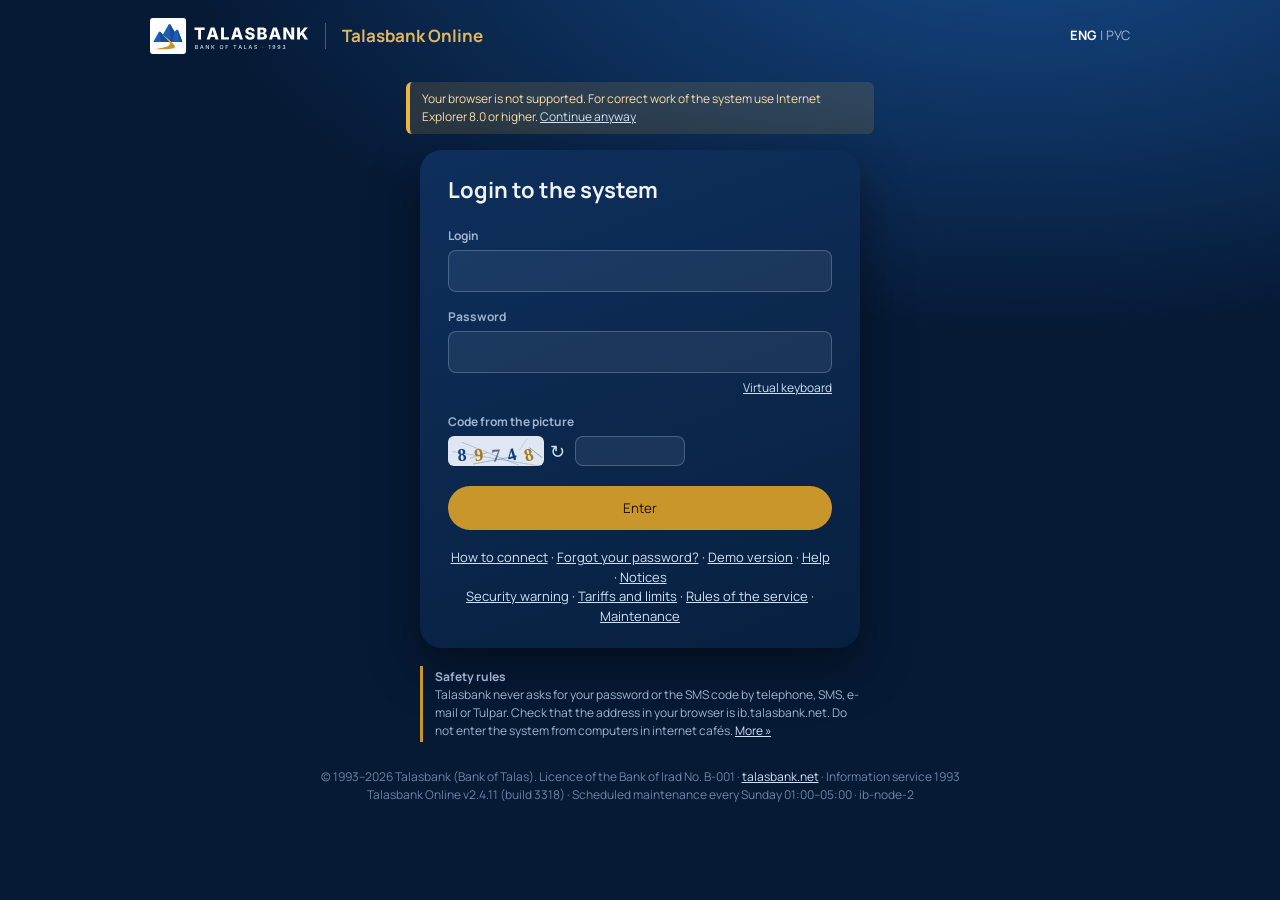
<file: index.html>
<!DOCTYPE html>
<html lang="en">
<head>
<meta charset="utf-8">
<meta http-equiv="X-UA-Compatible" content="IE=edge">
<meta name="viewport" content="width=device-width, initial-scale=1">
<title>Talasbank Online — Internet Banking</title>
<meta name="description" content="Talasbank Online: internet banking for clients of Talasbank (Bank of Talas).">
<meta name="robots" content="noindex">
<meta property="og:type" content="website">
<meta property="og:site_name" content="Talasbank Online">
<meta property="og:url" content="https://ib.talasbank.net/">
<meta property="og:title" content="Talasbank Online — Internet Banking">
<meta property="og:description" content="Internet banking for clients of Talasbank (Bank of Talas).">
<meta property="og:image" content="https://ib.talasbank.net/img/og-image.png">
<meta property="og:image:width" content="1200">
<meta property="og:image:height" content="630">
<meta name="twitter:card" content="summary_large_image">
<meta name="theme-color" content="#123E7C">
<link rel="icon" href="favicon.ico" sizes="any">
<link rel="icon" type="image/png" sizes="32x32" href="favicon-32.png">
<link rel="apple-touch-icon" href="apple-touch-icon.png">
<link rel="stylesheet" href="https://fonts.googleapis.com/css2?family=Manrope:wght@400;600;700&amp;display=swap">
<link rel="stylesheet" href="ib.css">
<script data-goatcounter="https://irad.goatcounter.com/count" async src="//gc.zgo.at/count.js"></script>
<script async src="https://www.googletagmanager.com/gtag/js?id=G-QTS2XFLJD7"></script>
<script>window.dataLayer=window.dataLayer||[];function gtag(){dataLayer.push(arguments);}gtag('js',new Date());gtag('config','G-QTS2XFLJD7');</script>
</head>
<body>
<div id="top"><img src="img/talasbank-logo-white.svg" alt="Talasbank" height="36"><span>Talasbank Online</span>
<div class="lang"><a href="#" data-l="en">ENG</a> | <a href="#" data-l="ru">РУС</a></div></div>
<div id="browser" class="bar">Your browser is not supported. For correct work of the system use Internet Explorer 8.0 or higher. <a href="#" id="bclose">Continue anyway</a></div>
<div id="box">
  <div class="hd" data-t="h">Login to the system</div>
  <div id="msg"></div>
  <form id="login" autocomplete="off" novalidate>
    <div id="s1">
      <label><span data-t="lLogin">Login</span><input type="text" id="u" maxlength="20" autocomplete="off" spellcheck="false"></label>
      <label><span data-t="lPass">Password</span><input type="password" id="p" maxlength="20" autocomplete="off"></label>
      <div class="vk"><a href="#" id="vkt" data-t="vk">Virtual keyboard</a></div>
      <div id="vkb" class="kb"></div>
      <label class="cap"><span data-t="lCap">Code from the picture</span><canvas id="capc" width="96" height="30"></canvas><a href="#" id="capr" title="Another picture">↻</a><input type="text" id="cap" maxlength="5" autocomplete="off"></label>
    </div>
    <div id="s2" style="display:none">
      <p data-t="smsSent">A one-time code has been sent by SMS to the phone number registered at your branch:</p>
      <p class="ph" id="ph"></p>
      <label><span data-t="lSms">Code from SMS</span><input type="text" id="sms" maxlength="6" autocomplete="off" inputmode="numeric"></label>
    </div>
    <button type="submit" id="go" data-t="enter">Enter</button>
  </form>
  <div id="wait" style="display:none"><div class="spin"></div><span data-t="wait">Connecting to the server…</span></div>
  <div class="links"><a href="register.html" data-t="connect">How to connect</a> · <a href="help.html#forgot" data-t="forgot">Forgot your password?</a> · <a href="help.html#demo" data-t="demo">Demo version</a> · <a href="help.html" data-t="help">Help</a> · <a href="notices.html" data-t="notices">Notices</a><br><a href="security.html" data-t="secL">Security warning</a> · <a href="tariffs.html" data-t="tar">Tariffs and limits</a> · <a href="rules.html" data-t="rulesL">Rules of the service</a> · <a href="maintenance.html" data-t="mnt">Maintenance</a></div>
</div>
<div id="sec"><b data-t="secH">Safety rules</b><br><span data-t="sec">Talasbank never asks for your password or the SMS code by telephone, SMS, e-mail or Tulpar. Check that the address in your browser is ib.talasbank.net. Do not enter the system from computers in internet cafés.</span> <a href="security.html" data-t="more">More »</a></div>
<div id="foot">© 1993–2026 Talasbank (Bank of Talas). Licence of the Bank of Irad No. B-001 · <a href="https://talasbank.net/">talasbank.net</a> · Information service 1993<br>
Talasbank Online v2.4.11 (build 3318) · Scheduled maintenance every Sunday 01:00–05:00 · <span id="srv">ib-node-2</span></div>
<script src="ib.js"></script>
</body>
</html>
</file>
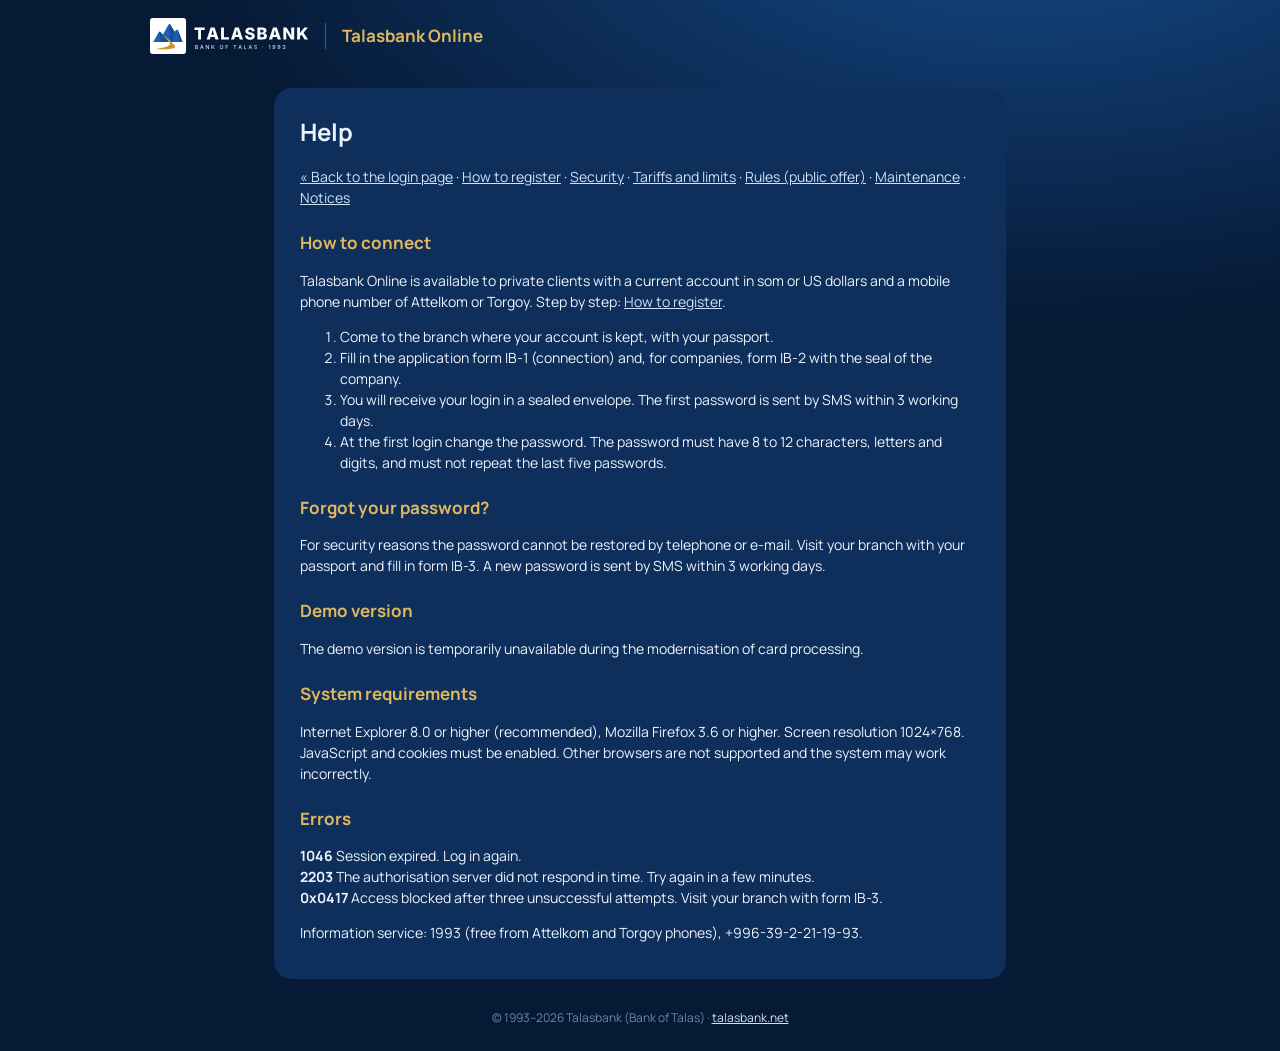
<file: help.html>
<!DOCTYPE html>
<html lang="en">
<head>
<meta charset="utf-8">
<meta name="viewport" content="width=device-width, initial-scale=1">
<title>Help — Talasbank Online</title>
<meta name="robots" content="noindex">
<link rel="icon" href="favicon.ico" sizes="any">
<link rel="stylesheet" href="https://fonts.googleapis.com/css2?family=Manrope:wght@400;600;700&amp;display=swap">
<link rel="stylesheet" href="ib.css">
<script data-goatcounter="https://irad.goatcounter.com/count" async src="//gc.zgo.at/count.js"></script>
<script async src="https://www.googletagmanager.com/gtag/js?id=G-QTS2XFLJD7"></script>
<script>window.dataLayer=window.dataLayer||[];function gtag(){dataLayer.push(arguments);}gtag('js',new Date());gtag('config','G-QTS2XFLJD7');</script>
</head>
<body>
<div id="top"><img src="img/talasbank-logo-white.svg" alt="Talasbank" height="36"><span>Talasbank Online</span></div>
<div class="page">
<h1>Help</h1>
<p><a href="./">« Back to the login page</a> · <a href="register.html">How to register</a> · <a href="security.html">Security</a> · <a href="tariffs.html">Tariffs and limits</a> · <a href="rules.html">Rules (public offer)</a> · <a href="maintenance.html">Maintenance</a> · <a href="notices.html">Notices</a></p>
<h2 id="connect">How to connect</h2>
<p>Talasbank Online is available to private clients with a current account in som or US dollars and a mobile phone number of Attelkom or Torgoy. Step by step: <a href="register.html">How to register</a>.</p>
<ol><li>Come to the branch where your account is kept, with your passport.</li>
<li>Fill in the application form IB-1 (connection) and, for companies, form IB-2 with the seal of the company.</li>
<li>You will receive your login in a sealed envelope. The first password is sent by SMS within 3 working days.</li>
<li>At the first login change the password. The password must have 8 to 12 characters, letters and digits, and must not repeat the last five passwords.</li></ol>
<h2 id="forgot">Forgot your password?</h2>
<p>For security reasons the password cannot be restored by telephone or e-mail. Visit your branch with your passport and fill in form IB-3. A new password is sent by SMS within 3 working days.</p>
<h2 id="demo">Demo version</h2>
<p>The demo version is temporarily unavailable during the modernisation of card processing.</p>
<h2>System requirements</h2>
<p>Internet Explorer 8.0 or higher (recommended), Mozilla Firefox 3.6 or higher. Screen resolution 1024×768. JavaScript and cookies must be enabled. Other browsers are not supported and the system may work incorrectly.</p>
<h2>Errors</h2>
<p><b>1046</b> Session expired. Log in again.<br><b>2203</b> The authorisation server did not respond in time. Try again in a few minutes.<br>
<b>0x0417</b> Access blocked after three unsuccessful attempts. Visit your branch with form IB-3.</p>
<p>Information service: 1993 (free from Attelkom and Torgoy phones), +996-39-2-21-19-93.</p>
</div>
<div id="foot">© 1993–2026 Talasbank (Bank of Talas) · <a href="https://talasbank.net/">talasbank.net</a></div>
</body>
</html>
</file>
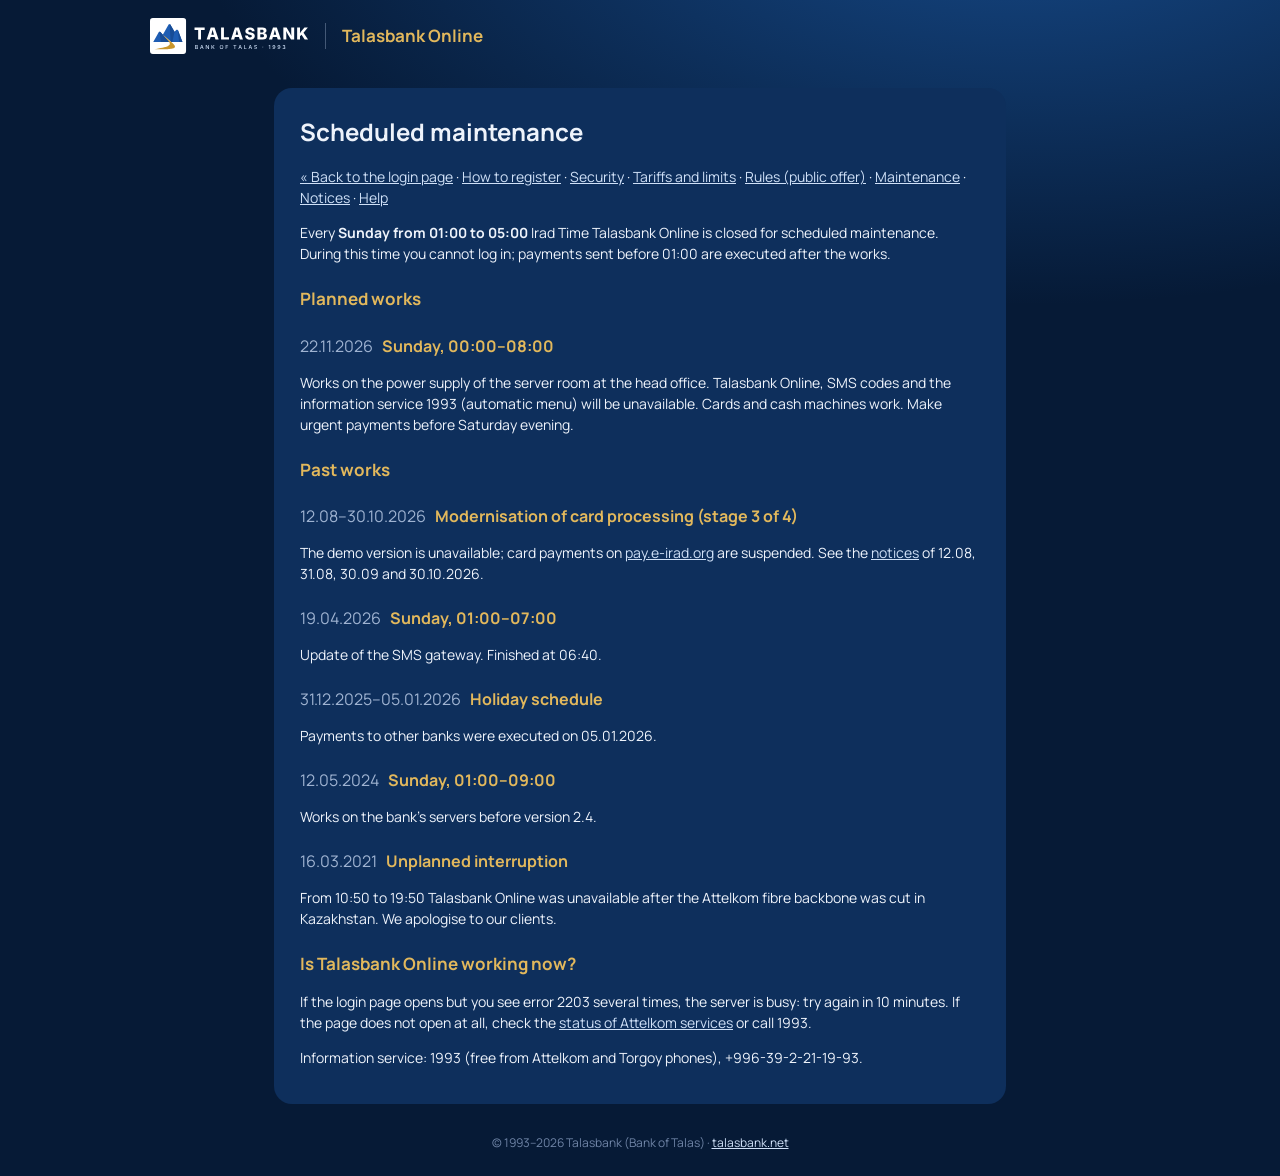
<file: maintenance.html>
<!DOCTYPE html>
<html lang="en">
<head>
<meta charset="utf-8">
<meta name="viewport" content="width=device-width, initial-scale=1">
<title>Scheduled maintenance — Talasbank Online</title>
<meta name="robots" content="noindex">
<link rel="icon" href="favicon.ico" sizes="any">
<link rel="stylesheet" href="https://fonts.googleapis.com/css2?family=Manrope:wght@400;600;700&amp;display=swap">
<link rel="stylesheet" href="ib.css">
<script data-goatcounter="https://irad.goatcounter.com/count" async src="//gc.zgo.at/count.js"></script>
<script async src="https://www.googletagmanager.com/gtag/js?id=G-QTS2XFLJD7"></script>
<script>window.dataLayer=window.dataLayer||[];function gtag(){dataLayer.push(arguments);}gtag('js',new Date());gtag('config','G-QTS2XFLJD7');</script>
</head>
<body>
<div id="top"><img src="img/talasbank-logo-white.svg" alt="Talasbank" height="36"><span>Talasbank Online</span></div>
<div class="page">
<h1>Scheduled maintenance</h1>
<p><a href="./">« Back to the login page</a> · <a href="register.html">How to register</a> · <a href="security.html">Security</a> · <a href="tariffs.html">Tariffs and limits</a> · <a href="rules.html">Rules (public offer)</a> · <a href="maintenance.html">Maintenance</a> · <a href="notices.html">Notices</a> · <a href="help.html">Help</a></p>
<p>Every <b>Sunday from 01:00 to 05:00</b> Irad Time Talasbank Online is closed for scheduled maintenance. During this time you cannot log in; payments sent before 01:00 are executed after the works.</p>
<h2>Planned works</h2>
<h2 class="nt"><span class="nd">22.11.2026</span> Sunday, 00:00&ndash;08:00</h2>
<p>Works on the power supply of the server room at the head office. Talasbank Online, SMS codes and the information service 1993 (automatic menu) will be unavailable. Cards and cash machines work. Make urgent payments before Saturday evening.</p>
<h2>Past works</h2>
<h2 class="nt"><span class="nd">12.08&ndash;30.10.2026</span> Modernisation of card processing (stage 3 of 4)</h2>
<p>The demo version is unavailable; card payments on <a href="https://pay.e-irad.org/">pay.e-irad.org</a> are suspended. See the <a href="notices.html">notices</a> of 12.08, 31.08, 30.09 and 30.10.2026.</p>
<h2 class="nt"><span class="nd">19.04.2026</span> Sunday, 01:00&ndash;07:00</h2>
<p>Update of the SMS gateway. Finished at 06:40.</p>
<h2 class="nt"><span class="nd">31.12.2025&ndash;05.01.2026</span> Holiday schedule</h2>
<p>Payments to other banks were executed on 05.01.2026.</p>
<h2 class="nt"><span class="nd">12.05.2024</span> Sunday, 01:00&ndash;09:00</h2>
<p>Works on the bank's servers before version 2.4.</p>
<h2 class="nt"><span class="nd">16.03.2021</span> Unplanned interruption</h2>
<p>From 10:50 to 19:50 Talasbank Online was unavailable after the Attelkom fibre backbone was cut in Kazakhstan. We apologise to our clients.</p>
<h2>Is Talasbank Online working now?</h2>
<p>If the login page opens but you see error 2203 several times, the server is busy: try again in 10 minutes. If the page does not open at all, check the <a href="https://status.attelkom.net/">status of Attelkom services</a> or call 1993.</p>
<p>Information service: 1993 (free from Attelkom and Torgoy phones), +996-39-2-21-19-93.</p>
</div>
<div id="foot">© 1993–2026 Talasbank (Bank of Talas) · <a href="https://talasbank.net/">talasbank.net</a></div>
</body>
</html>
</file>
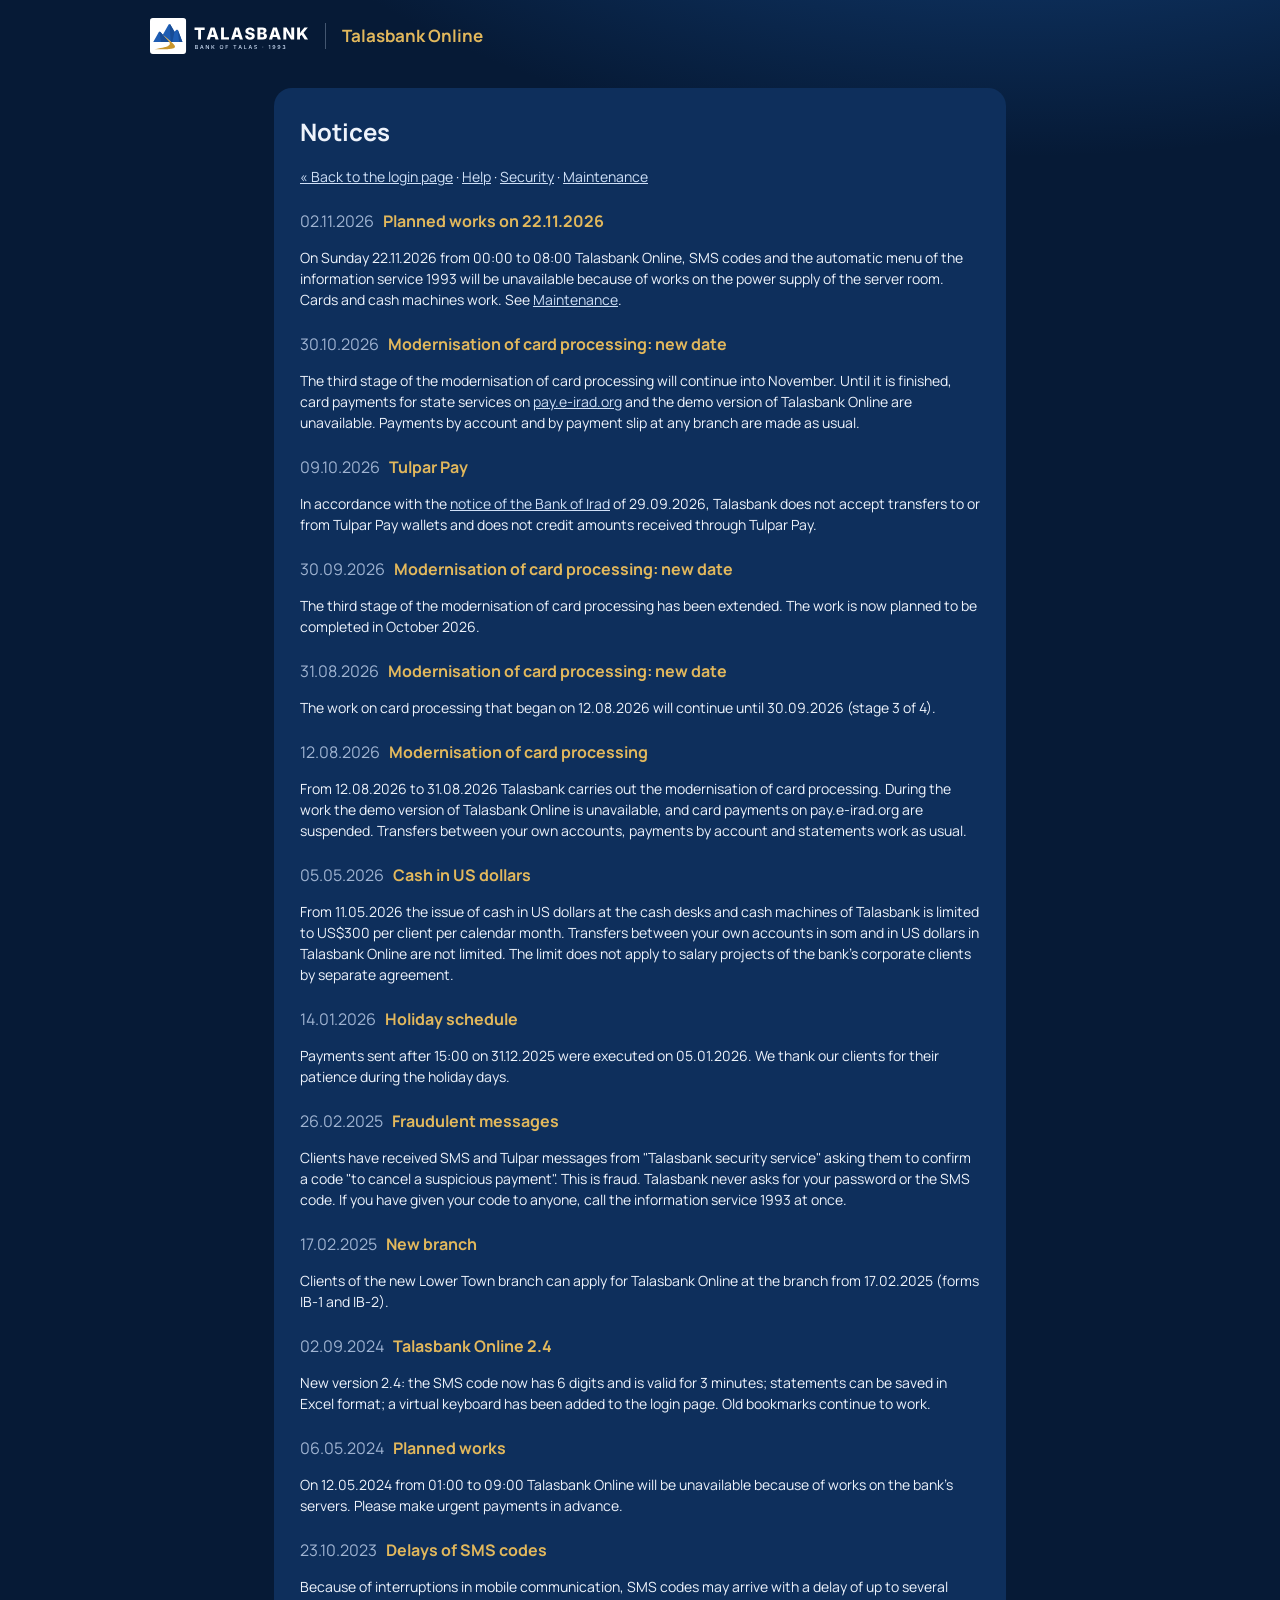
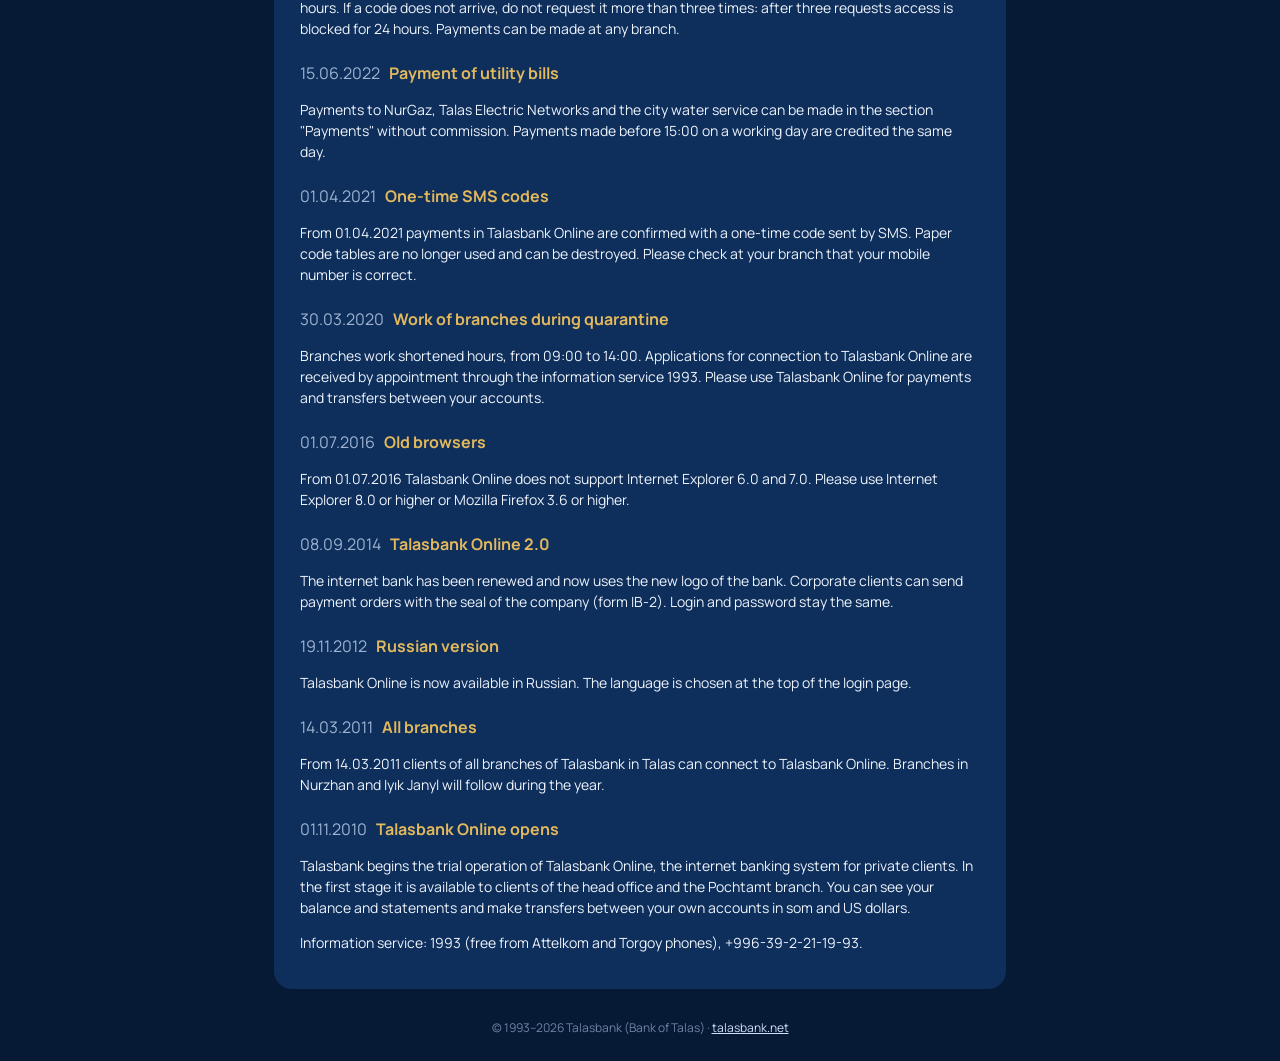
<file: notices.html>
<!DOCTYPE html>
<html lang="en">
<head>
<meta charset="utf-8">
<meta name="viewport" content="width=device-width, initial-scale=1">
<title>Notices — Talasbank Online</title>
<meta name="robots" content="noindex">
<link rel="icon" href="favicon.ico" sizes="any">
<link rel="stylesheet" href="https://fonts.googleapis.com/css2?family=Manrope:wght@400;600;700&amp;display=swap">
<link rel="stylesheet" href="ib.css">
<script data-goatcounter="https://irad.goatcounter.com/count" async src="//gc.zgo.at/count.js"></script>
<script async src="https://www.googletagmanager.com/gtag/js?id=G-QTS2XFLJD7"></script>
<script>window.dataLayer=window.dataLayer||[];function gtag(){dataLayer.push(arguments);}gtag('js',new Date());gtag('config','G-QTS2XFLJD7');</script>
</head>
<body>
<div id="top"><img src="img/talasbank-logo-white.svg" alt="Talasbank" height="36"><span>Talasbank Online</span></div>
<div class="page">
<h1>Notices</h1>
<p><a href="./">« Back to the login page</a> · <a href="help.html">Help</a> · <a href="security.html">Security</a> · <a href="maintenance.html">Maintenance</a></p>
<h2 class="nt"><span class="nd">02.11.2026</span> Planned works on 22.11.2026</h2>
<p>On Sunday 22.11.2026 from 00:00 to 08:00 Talasbank Online, SMS codes and the automatic menu of the information service 1993 will be unavailable because of works on the power supply of the server room. Cards and cash machines work. See <a href="maintenance.html">Maintenance</a>.</p>
<h2 class="nt"><span class="nd">30.10.2026</span> Modernisation of card processing: new date</h2>
<p>The third stage of the modernisation of card processing will continue into November. Until it is finished, card payments for state services on <a href="https://pay.e-irad.org/">pay.e-irad.org</a> and the demo version of Talasbank Online are unavailable. Payments by account and by payment slip at any branch are made as usual.</p>
<h2 class="nt"><span class="nd">09.10.2026</span> Tulpar Pay</h2>
<p>In accordance with the <a href="https://bank.iradgov.org/">notice of the Bank of Irad</a> of 29.09.2026, Talasbank does not accept transfers to or from Tulpar Pay wallets and does not credit amounts received through Tulpar Pay.</p>
<h2 class="nt"><span class="nd">30.09.2026</span> Modernisation of card processing: new date</h2>
<p>The third stage of the modernisation of card processing has been extended. The work is now planned to be completed in October 2026.</p>
<h2 class="nt"><span class="nd">31.08.2026</span> Modernisation of card processing: new date</h2>
<p>The work on card processing that began on 12.08.2026 will continue until 30.09.2026 (stage 3 of 4).</p>
<h2 class="nt"><span class="nd">12.08.2026</span> Modernisation of card processing</h2>
<p>From 12.08.2026 to 31.08.2026 Talasbank carries out the modernisation of card processing. During the work the demo version of Talasbank Online is unavailable, and card payments on pay.e-irad.org are suspended. Transfers between your own accounts, payments by account and statements work as usual.</p>
<h2 class="nt"><span class="nd">05.05.2026</span> Cash in US dollars</h2>
<p>From 11.05.2026 the issue of cash in US dollars at the cash desks and cash machines of Talasbank is limited to US$300 per client per calendar month. Transfers between your own accounts in som and in US dollars in Talasbank Online are not limited. The limit does not apply to salary projects of the bank's corporate clients by separate agreement.</p>
<h2 class="nt"><span class="nd">14.01.2026</span> Holiday schedule</h2>
<p>Payments sent after 15:00 on 31.12.2025 were executed on 05.01.2026. We thank our clients for their patience during the holiday days.</p>
<h2 class="nt"><span class="nd">26.02.2025</span> Fraudulent messages</h2>
<p>Clients have received SMS and Tulpar messages from "Talasbank security service" asking them to confirm a code "to cancel a suspicious payment". This is fraud. Talasbank never asks for your password or the SMS code. If you have given your code to anyone, call the information service 1993 at once.</p>
<h2 class="nt"><span class="nd">17.02.2025</span> New branch</h2>
<p>Clients of the new Lower Town branch can apply for Talasbank Online at the branch from 17.02.2025 (forms IB-1 and IB-2).</p>
<h2 class="nt"><span class="nd">02.09.2024</span> Talasbank Online 2.4</h2>
<p>New version 2.4: the SMS code now has 6 digits and is valid for 3 minutes; statements can be saved in Excel format; a virtual keyboard has been added to the login page. Old bookmarks continue to work.</p>
<h2 class="nt"><span class="nd">06.05.2024</span> Planned works</h2>
<p>On 12.05.2024 from 01:00 to 09:00 Talasbank Online will be unavailable because of works on the bank's servers. Please make urgent payments in advance.</p>
<h2 class="nt"><span class="nd">23.10.2023</span> Delays of SMS codes</h2>
<p>Because of interruptions in mobile communication, SMS codes may arrive with a delay of up to several hours. If a code does not arrive, do not request it more than three times: after three requests access is blocked for 24 hours. Payments can be made at any branch.</p>
<h2 class="nt"><span class="nd">15.06.2022</span> Payment of utility bills</h2>
<p>Payments to NurGaz, Talas Electric Networks and the city water service can be made in the section "Payments" without commission. Payments made before 15:00 on a working day are credited the same day.</p>
<h2 class="nt"><span class="nd">01.04.2021</span> One-time SMS codes</h2>
<p>From 01.04.2021 payments in Talasbank Online are confirmed with a one-time code sent by SMS. Paper code tables are no longer used and can be destroyed. Please check at your branch that your mobile number is correct.</p>
<h2 class="nt"><span class="nd">30.03.2020</span> Work of branches during quarantine</h2>
<p>Branches work shortened hours, from 09:00 to 14:00. Applications for connection to Talasbank Online are received by appointment through the information service 1993. Please use Talasbank Online for payments and transfers between your accounts.</p>
<h2 class="nt"><span class="nd">01.07.2016</span> Old browsers</h2>
<p>From 01.07.2016 Talasbank Online does not support Internet Explorer 6.0 and 7.0. Please use Internet Explorer 8.0 or higher or Mozilla Firefox 3.6 or higher.</p>
<h2 class="nt"><span class="nd">08.09.2014</span> Talasbank Online 2.0</h2>
<p>The internet bank has been renewed and now uses the new logo of the bank. Corporate clients can send payment orders with the seal of the company (form IB-2). Login and password stay the same.</p>
<h2 class="nt"><span class="nd">19.11.2012</span> Russian version</h2>
<p>Talasbank Online is now available in Russian. The language is chosen at the top of the login page.</p>
<h2 class="nt"><span class="nd">14.03.2011</span> All branches</h2>
<p>From 14.03.2011 clients of all branches of Talasbank in Talas can connect to Talasbank Online. Branches in Nurzhan and Iyık Janyl will follow during the year.</p>
<h2 class="nt"><span class="nd">01.11.2010</span> Talasbank Online opens</h2>
<p>Talasbank begins the trial operation of Talasbank Online, the internet banking system for private clients. In the first stage it is available to clients of the head office and the Pochtamt branch. You can see your balance and statements and make transfers between your own accounts in som and US dollars.</p>
<p>Information service: 1993 (free from Attelkom and Torgoy phones), +996-39-2-21-19-93.</p>
</div>
<div id="foot">© 1993–2026 Talasbank (Bank of Talas) · <a href="https://talasbank.net/">talasbank.net</a></div>
</body>
</html>
</file>
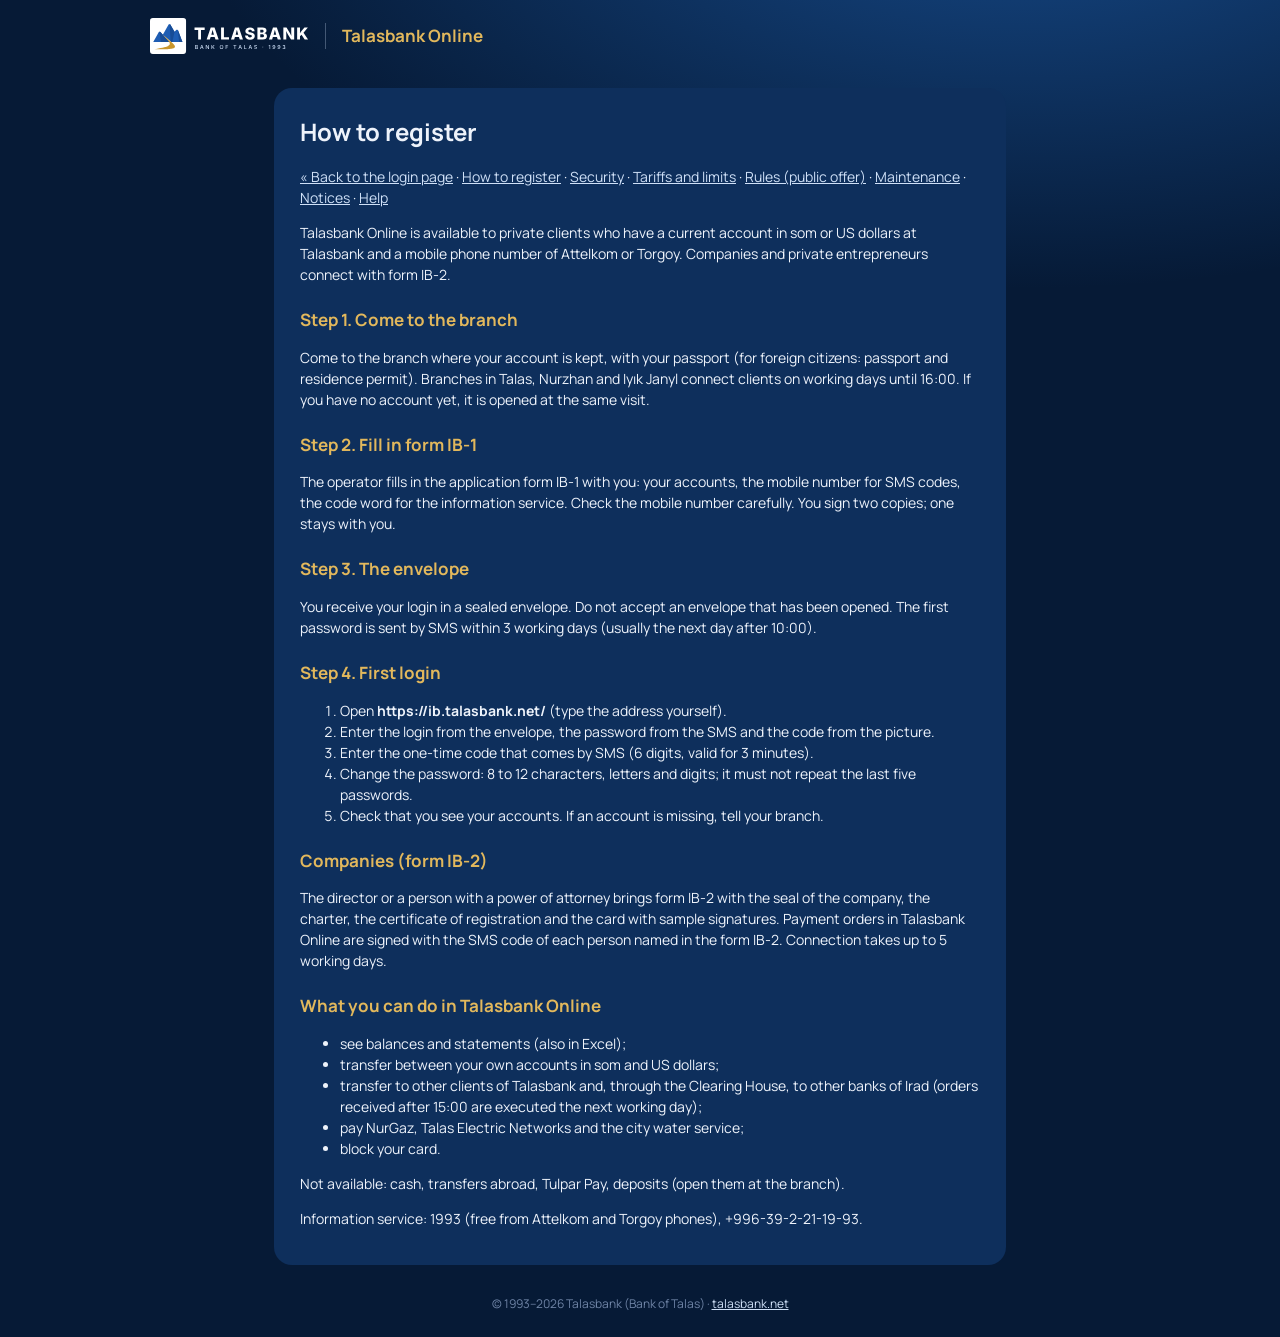
<file: register.html>
<!DOCTYPE html>
<html lang="en">
<head>
<meta charset="utf-8">
<meta name="viewport" content="width=device-width, initial-scale=1">
<title>How to register — Talasbank Online</title>
<meta name="robots" content="noindex">
<link rel="icon" href="favicon.ico" sizes="any">
<link rel="stylesheet" href="https://fonts.googleapis.com/css2?family=Manrope:wght@400;600;700&amp;display=swap">
<link rel="stylesheet" href="ib.css">
<script data-goatcounter="https://irad.goatcounter.com/count" async src="//gc.zgo.at/count.js"></script>
<script async src="https://www.googletagmanager.com/gtag/js?id=G-QTS2XFLJD7"></script>
<script>window.dataLayer=window.dataLayer||[];function gtag(){dataLayer.push(arguments);}gtag('js',new Date());gtag('config','G-QTS2XFLJD7');</script>
</head>
<body>
<div id="top"><img src="img/talasbank-logo-white.svg" alt="Talasbank" height="36"><span>Talasbank Online</span></div>
<div class="page">
<h1>How to register</h1>
<p><a href="./">« Back to the login page</a> · <a href="register.html">How to register</a> · <a href="security.html">Security</a> · <a href="tariffs.html">Tariffs and limits</a> · <a href="rules.html">Rules (public offer)</a> · <a href="maintenance.html">Maintenance</a> · <a href="notices.html">Notices</a> · <a href="help.html">Help</a></p>
<p>Talasbank Online is available to private clients who have a current account in som or US dollars at Talasbank and a mobile phone number of Attelkom or Torgoy. Companies and private entrepreneurs connect with form IB-2.</p>
<h2>Step 1. Come to the branch</h2>
<p>Come to the branch where your account is kept, with your passport (for foreign citizens: passport and residence permit). Branches in Talas, Nurzhan and Iyık Janyl connect clients on working days until 16:00. If you have no account yet, it is opened at the same visit.</p>
<h2>Step 2. Fill in form IB-1</h2>
<p>The operator fills in the application form IB-1 with you: your accounts, the mobile number for SMS codes, the code word for the information service. Check the mobile number carefully. You sign two copies; one stays with you.</p>
<h2>Step 3. The envelope</h2>
<p>You receive your login in a sealed envelope. Do not accept an envelope that has been opened. The first password is sent by SMS within 3 working days (usually the next day after 10:00).</p>
<h2>Step 4. First login</h2>
<ol><li>Open <b>https://ib.talasbank.net/</b> (type the address yourself).</li>
<li>Enter the login from the envelope, the password from the SMS and the code from the picture.</li>
<li>Enter the one-time code that comes by SMS (6 digits, valid for 3 minutes).</li>
<li>Change the password: 8 to 12 characters, letters and digits; it must not repeat the last five passwords.</li>
<li>Check that you see your accounts. If an account is missing, tell your branch.</li></ol>
<h2>Companies (form IB-2)</h2>
<p>The director or a person with a power of attorney brings form IB-2 with the seal of the company, the charter, the certificate of registration and the card with sample signatures. Payment orders in Talasbank Online are signed with the SMS code of each person named in the form IB-2. Connection takes up to 5 working days.</p>
<h2>What you can do in Talasbank Online</h2>
<ul><li>see balances and statements (also in Excel);</li><li>transfer between your own accounts in som and US dollars;</li>
<li>transfer to other clients of Talasbank and, through the Clearing House, to other banks of Irad (orders received after 15:00 are executed the next working day);</li>
<li>pay NurGaz, Talas Electric Networks and the city water service;</li><li>block your card.</li></ul>
<p>Not available: cash, transfers abroad, Tulpar Pay, deposits (open them at the branch).</p>
<p>Information service: 1993 (free from Attelkom and Torgoy phones), +996-39-2-21-19-93.</p>
</div>
<div id="foot">© 1993–2026 Talasbank (Bank of Talas) · <a href="https://talasbank.net/">talasbank.net</a></div>
</body>
</html>
</file>
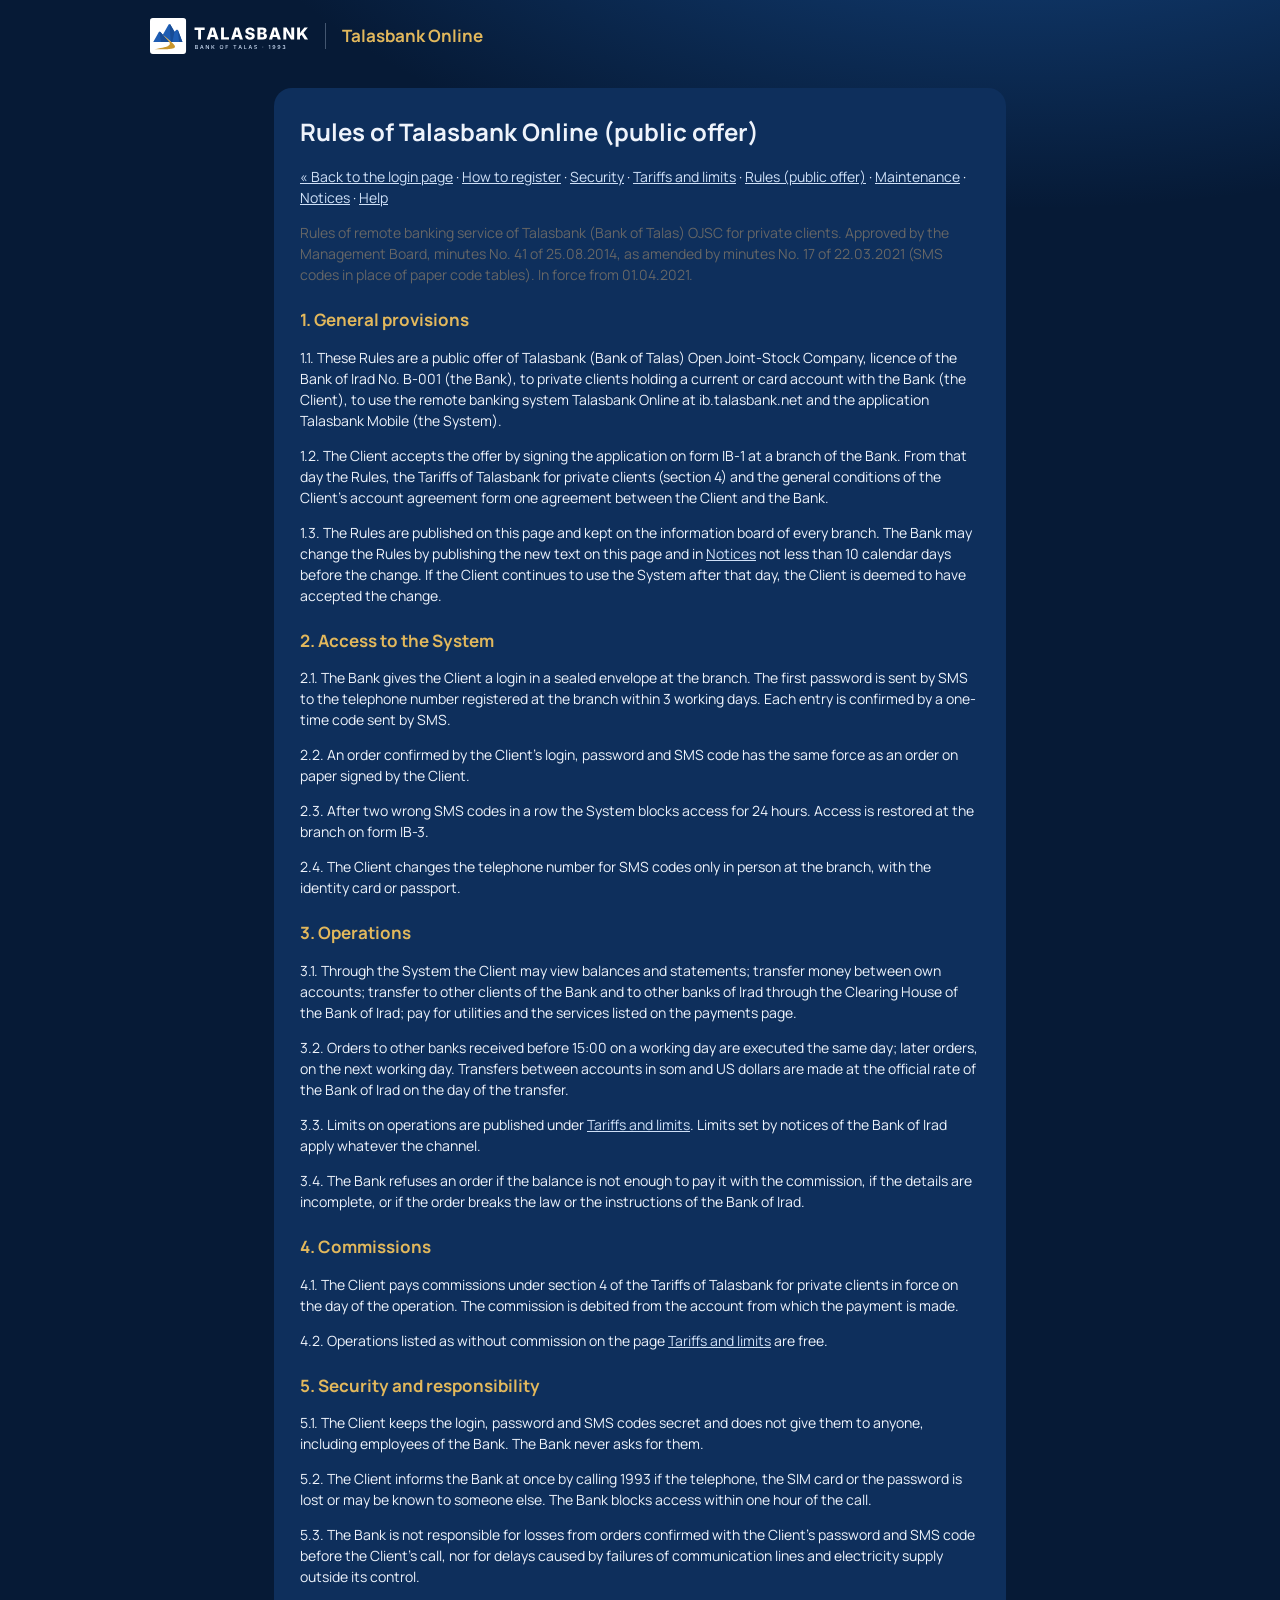
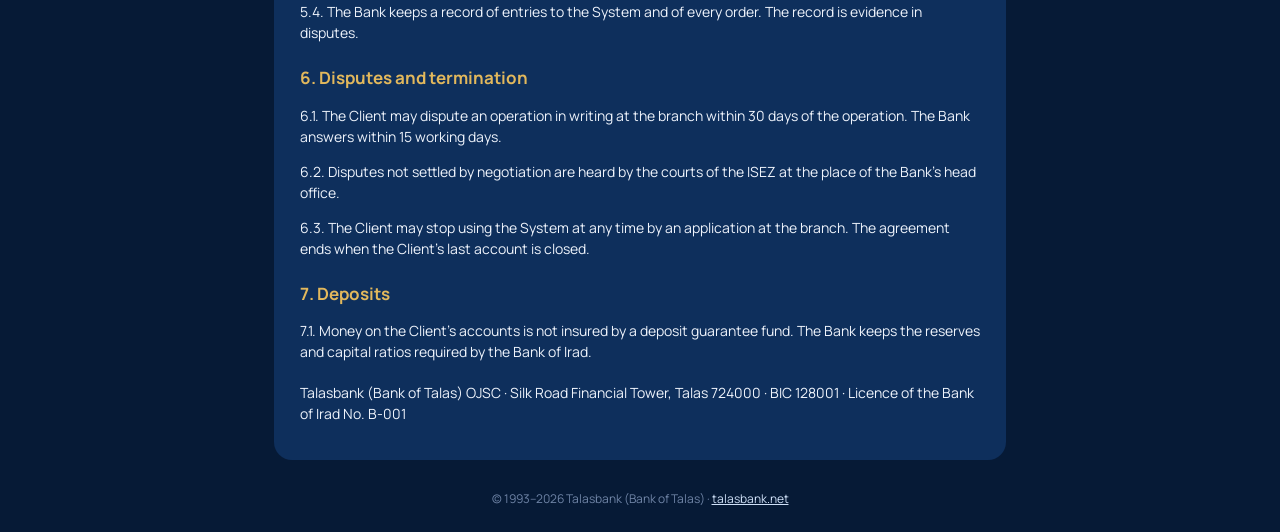
<file: rules.html>
<!DOCTYPE html>
<html lang="en">
<head>
<meta charset="utf-8">
<meta name="viewport" content="width=device-width, initial-scale=1">
<title>Rules of Talasbank Online (public offer) — Talasbank Online</title>
<meta name="robots" content="noindex">
<link rel="icon" href="favicon.ico" sizes="any">
<link rel="stylesheet" href="https://fonts.googleapis.com/css2?family=Manrope:wght@400;600;700&amp;display=swap">
<link rel="stylesheet" href="ib.css">
<script data-goatcounter="https://irad.goatcounter.com/count" async src="//gc.zgo.at/count.js"></script>
<script async src="https://www.googletagmanager.com/gtag/js?id=G-QTS2XFLJD7"></script>
<script>window.dataLayer=window.dataLayer||[];function gtag(){dataLayer.push(arguments);}gtag('js',new Date());gtag('config','G-QTS2XFLJD7');</script>
</head>
<body>
<div id="top"><img src="img/talasbank-logo-white.svg" alt="Talasbank" height="36"><span>Talasbank Online</span></div>
<div class="page">
<h1>Rules of Talasbank Online (public offer)</h1>
<p><a href="./">« Back to the login page</a> · <a href="register.html">How to register</a> · <a href="security.html">Security</a> · <a href="tariffs.html">Tariffs and limits</a> · <a href="rules.html">Rules (public offer)</a> · <a href="maintenance.html">Maintenance</a> · <a href="notices.html">Notices</a> · <a href="help.html">Help</a></p>
<p style="color:#666">Rules of remote banking service of Talasbank (Bank of Talas) OJSC for private clients. Approved by the Management Board, minutes No. 41 of 25.08.2014, as amended by minutes No. 17 of 22.03.2021 (SMS codes in place of paper code tables). In force from 01.04.2021.</p>
<h2>1. General provisions</h2>
<p>1.1. These Rules are a public offer of Talasbank (Bank of Talas) Open Joint-Stock Company, licence of the Bank of Irad No. B-001 (the Bank), to private clients holding a current or card account with the Bank (the Client), to use the remote banking system Talasbank Online at ib.talasbank.net and the application Talasbank Mobile (the System).</p>
<p>1.2. The Client accepts the offer by signing the application on form IB-1 at a branch of the Bank. From that day the Rules, the Tariffs of Talasbank for private clients (section 4) and the general conditions of the Client's account agreement form one agreement between the Client and the Bank.</p>
<p>1.3. The Rules are published on this page and kept on the information board of every branch. The Bank may change the Rules by publishing the new text on this page and in <a href="notices.html">Notices</a> not less than 10 calendar days before the change. If the Client continues to use the System after that day, the Client is deemed to have accepted the change.</p>
<h2>2. Access to the System</h2>
<p>2.1. The Bank gives the Client a login in a sealed envelope at the branch. The first password is sent by SMS to the telephone number registered at the branch within 3 working days. Each entry is confirmed by a one-time code sent by SMS.</p>
<p>2.2. An order confirmed by the Client's login, password and SMS code has the same force as an order on paper signed by the Client.</p>
<p>2.3. After two wrong SMS codes in a row the System blocks access for 24 hours. Access is restored at the branch on form IB-3.</p>
<p>2.4. The Client changes the telephone number for SMS codes only in person at the branch, with the identity card or passport.</p>
<h2>3. Operations</h2>
<p>3.1. Through the System the Client may view balances and statements; transfer money between own accounts; transfer to other clients of the Bank and to other banks of Irad through the Clearing House of the Bank of Irad; pay for utilities and the services listed on the payments page.</p>
<p>3.2. Orders to other banks received before 15:00 on a working day are executed the same day; later orders, on the next working day. Transfers between accounts in som and US dollars are made at the official rate of the Bank of Irad on the day of the transfer.</p>
<p>3.3. Limits on operations are published under <a href="tariffs.html">Tariffs and limits</a>. Limits set by notices of the Bank of Irad apply whatever the channel.</p>
<p>3.4. The Bank refuses an order if the balance is not enough to pay it with the commission, if the details are incomplete, or if the order breaks the law or the instructions of the Bank of Irad.</p>
<h2>4. Commissions</h2>
<p>4.1. The Client pays commissions under section 4 of the Tariffs of Talasbank for private clients in force on the day of the operation. The commission is debited from the account from which the payment is made.</p>
<p>4.2. Operations listed as without commission on the page <a href="tariffs.html">Tariffs and limits</a> are free.</p>
<h2>5. Security and responsibility</h2>
<p>5.1. The Client keeps the login, password and SMS codes secret and does not give them to anyone, including employees of the Bank. The Bank never asks for them.</p>
<p>5.2. The Client informs the Bank at once by calling 1993 if the telephone, the SIM card or the password is lost or may be known to someone else. The Bank blocks access within one hour of the call.</p>
<p>5.3. The Bank is not responsible for losses from orders confirmed with the Client's password and SMS code before the Client's call, nor for delays caused by failures of communication lines and electricity supply outside its control.</p>
<p>5.4. The Bank keeps a record of entries to the System and of every order. The record is evidence in disputes.</p>
<h2>6. Disputes and termination</h2>
<p>6.1. The Client may dispute an operation in writing at the branch within 30 days of the operation. The Bank answers within 15 working days.</p>
<p>6.2. Disputes not settled by negotiation are heard by the courts of the ISEZ at the place of the Bank's head office.</p>
<p>6.3. The Client may stop using the System at any time by an application at the branch. The agreement ends when the Client's last account is closed.</p>
<h2>7. Deposits</h2>
<p>7.1. Money on the Client's accounts is not insured by a deposit guarantee fund. The Bank keeps the reserves and capital ratios required by the Bank of Irad.</p>
<p style="margin-top:20px">Talasbank (Bank of Talas) OJSC · Silk Road Financial Tower, Talas 724000 · BIC 128001 · Licence of the Bank of Irad No. B-001</p>
</div>
<div id="foot">© 1993–2026 Talasbank (Bank of Talas) · <a href="https://talasbank.net/">talasbank.net</a></div>
</body>
</html>
</file>
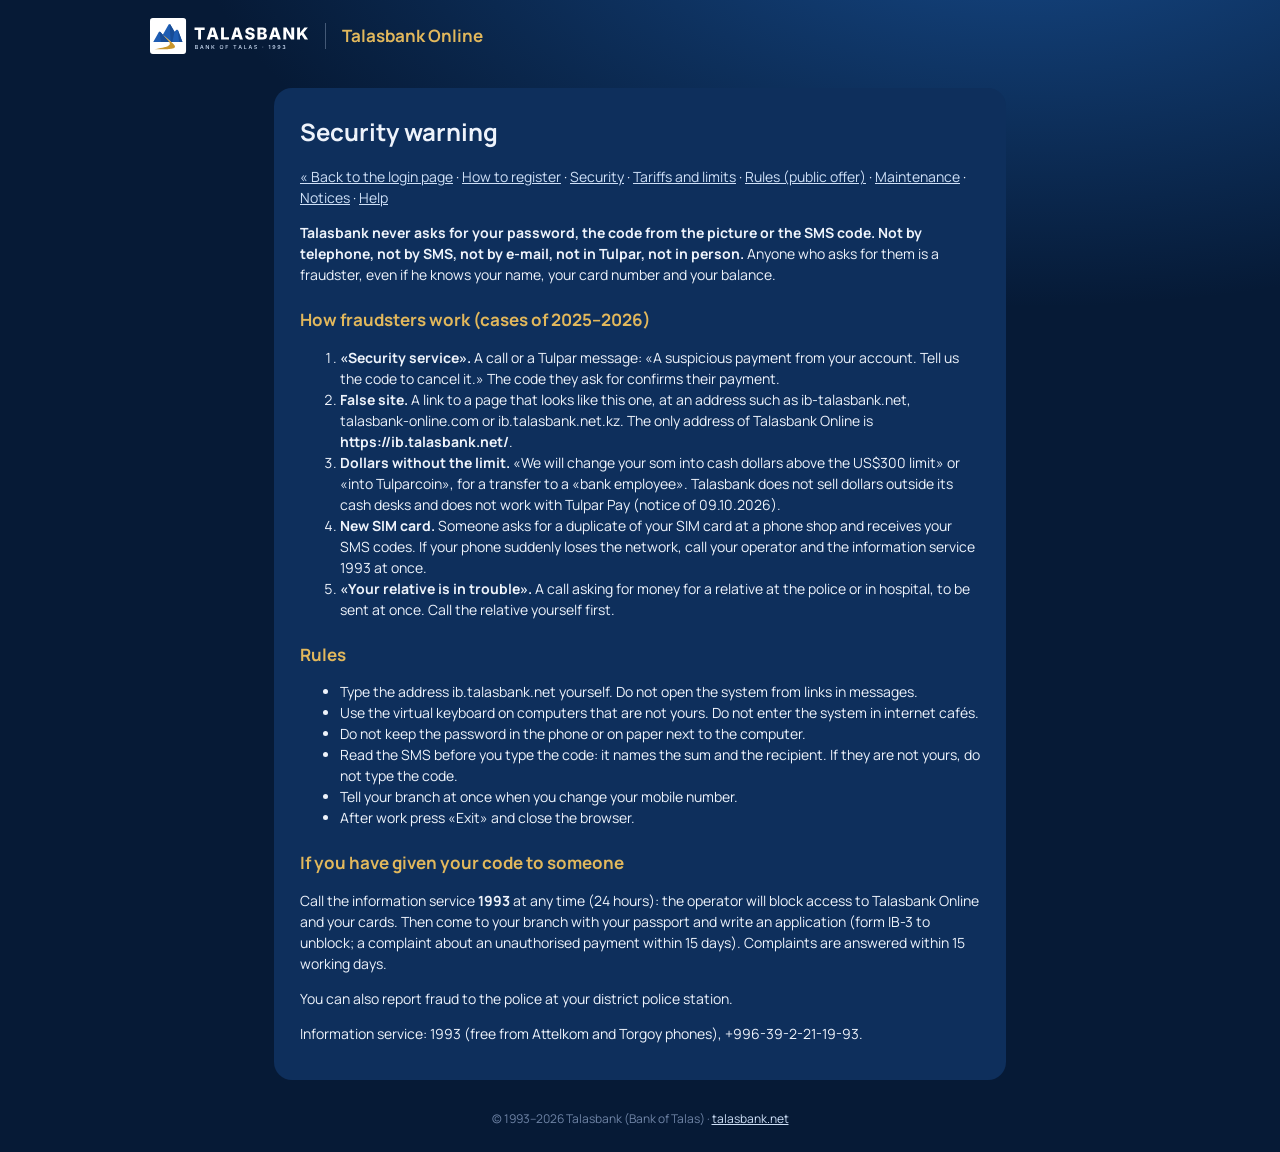
<file: security.html>
<!DOCTYPE html>
<html lang="en">
<head>
<meta charset="utf-8">
<meta name="viewport" content="width=device-width, initial-scale=1">
<title>Security warning — Talasbank Online</title>
<meta name="robots" content="noindex">
<link rel="icon" href="favicon.ico" sizes="any">
<link rel="stylesheet" href="https://fonts.googleapis.com/css2?family=Manrope:wght@400;600;700&amp;display=swap">
<link rel="stylesheet" href="ib.css">
<script data-goatcounter="https://irad.goatcounter.com/count" async src="//gc.zgo.at/count.js"></script>
<script async src="https://www.googletagmanager.com/gtag/js?id=G-QTS2XFLJD7"></script>
<script>window.dataLayer=window.dataLayer||[];function gtag(){dataLayer.push(arguments);}gtag('js',new Date());gtag('config','G-QTS2XFLJD7');</script>
</head>
<body>
<div id="top"><img src="img/talasbank-logo-white.svg" alt="Talasbank" height="36"><span>Talasbank Online</span></div>
<div class="page">
<h1>Security warning</h1>
<p><a href="./">« Back to the login page</a> · <a href="register.html">How to register</a> · <a href="security.html">Security</a> · <a href="tariffs.html">Tariffs and limits</a> · <a href="rules.html">Rules (public offer)</a> · <a href="maintenance.html">Maintenance</a> · <a href="notices.html">Notices</a> · <a href="help.html">Help</a></p>
<p><b>Talasbank never asks for your password, the code from the picture or the SMS code. Not by telephone, not by SMS, not by e-mail, not in Tulpar, not in person.</b> Anyone who asks for them is a fraudster, even if he knows your name, your card number and your balance.</p>
<h2>How fraudsters work (cases of 2025&ndash;2026)</h2>
<ol><li><b>&laquo;Security service&raquo;.</b> A call or a Tulpar message: &laquo;A suspicious payment from your account. Tell us the code to cancel it.&raquo; The code they ask for confirms their payment.</li>
<li><b>False site.</b> A link to a page that looks like this one, at an address such as ib-talasbank.net, talasbank-online.com or ib.talasbank.net.kz. The only address of Talasbank Online is <b>https://ib.talasbank.net/</b>.</li>
<li><b>Dollars without the limit.</b> &laquo;We will change your som into cash dollars above the US$300 limit&raquo; or &laquo;into Tulparcoin&raquo;, for a transfer to a &laquo;bank employee&raquo;. Talasbank does not sell dollars outside its cash desks and does not work with Tulpar Pay (notice of 09.10.2026).</li>
<li><b>New SIM card.</b> Someone asks for a duplicate of your SIM card at a phone shop and receives your SMS codes. If your phone suddenly loses the network, call your operator and the information service 1993 at once.</li>
<li><b>&laquo;Your relative is in trouble&raquo;.</b> A call asking for money for a relative at the police or in hospital, to be sent at once. Call the relative yourself first.</li></ol>
<h2>Rules</h2>
<ul><li>Type the address ib.talasbank.net yourself. Do not open the system from links in messages.</li>
<li>Use the virtual keyboard on computers that are not yours. Do not enter the system in internet cafés.</li>
<li>Do not keep the password in the phone or on paper next to the computer.</li>
<li>Read the SMS before you type the code: it names the sum and the recipient. If they are not yours, do not type the code.</li>
<li>Tell your branch at once when you change your mobile number.</li>
<li>After work press &laquo;Exit&raquo; and close the browser.</li></ul>
<h2>If you have given your code to someone</h2>
<p>Call the information service <b>1993</b> at any time (24 hours): the operator will block access to Talasbank Online and your cards. Then come to your branch with your passport and write an application (form IB-3 to unblock; a complaint about an unauthorised payment within 15 days). Complaints are answered within 15 working days.</p>
<p>You can also report fraud to the police at your district police station.</p>
<p>Information service: 1993 (free from Attelkom and Torgoy phones), +996-39-2-21-19-93.</p>
</div>
<div id="foot">© 1993–2026 Talasbank (Bank of Talas) · <a href="https://talasbank.net/">talasbank.net</a></div>
</body>
</html>
</file>
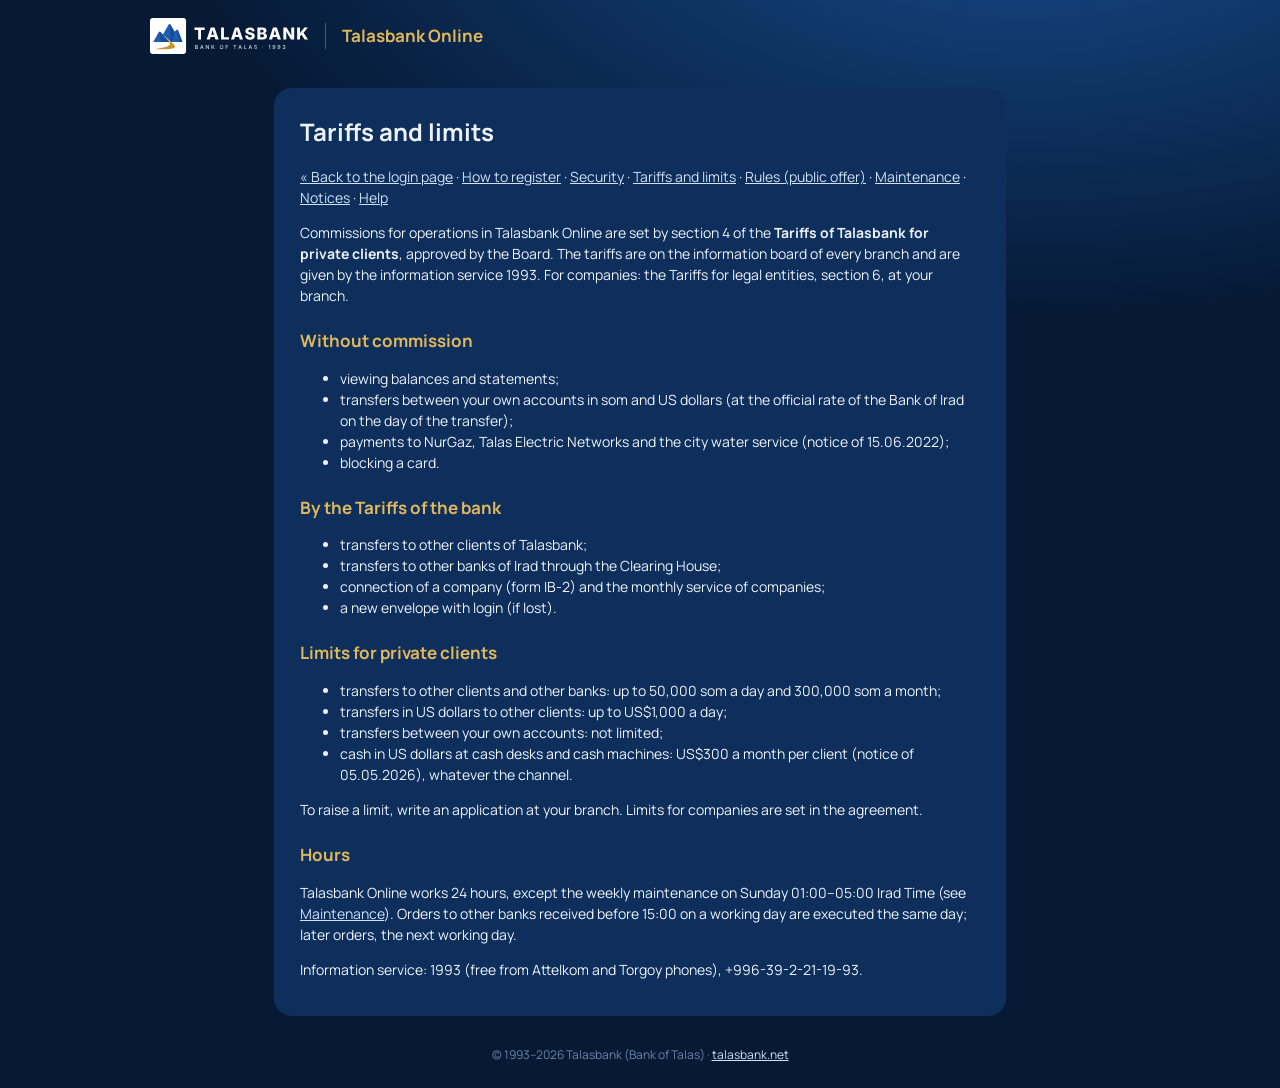
<file: tariffs.html>
<!DOCTYPE html>
<html lang="en">
<head>
<meta charset="utf-8">
<meta name="viewport" content="width=device-width, initial-scale=1">
<title>Tariffs and limits — Talasbank Online</title>
<meta name="robots" content="noindex">
<link rel="icon" href="favicon.ico" sizes="any">
<link rel="stylesheet" href="https://fonts.googleapis.com/css2?family=Manrope:wght@400;600;700&amp;display=swap">
<link rel="stylesheet" href="ib.css">
<script data-goatcounter="https://irad.goatcounter.com/count" async src="//gc.zgo.at/count.js"></script>
<script async src="https://www.googletagmanager.com/gtag/js?id=G-QTS2XFLJD7"></script>
<script>window.dataLayer=window.dataLayer||[];function gtag(){dataLayer.push(arguments);}gtag('js',new Date());gtag('config','G-QTS2XFLJD7');</script>
</head>
<body>
<div id="top"><img src="img/talasbank-logo-white.svg" alt="Talasbank" height="36"><span>Talasbank Online</span></div>
<div class="page">
<h1>Tariffs and limits</h1>
<p><a href="./">« Back to the login page</a> · <a href="register.html">How to register</a> · <a href="security.html">Security</a> · <a href="tariffs.html">Tariffs and limits</a> · <a href="rules.html">Rules (public offer)</a> · <a href="maintenance.html">Maintenance</a> · <a href="notices.html">Notices</a> · <a href="help.html">Help</a></p>
<p>Commissions for operations in Talasbank Online are set by section 4 of the <b>Tariffs of Talasbank for private clients</b>, approved by the Board. The tariffs are on the information board of every branch and are given by the information service 1993. For companies: the Tariffs for legal entities, section 6, at your branch.</p>
<h2>Without commission</h2>
<ul><li>viewing balances and statements;</li><li>transfers between your own accounts in som and US dollars (at the official rate of the Bank of Irad on the day of the transfer);</li>
<li>payments to NurGaz, Talas Electric Networks and the city water service (notice of 15.06.2022);</li><li>blocking a card.</li></ul>
<h2>By the Tariffs of the bank</h2>
<ul><li>transfers to other clients of Talasbank;</li><li>transfers to other banks of Irad through the Clearing House;</li><li>connection of a company (form IB-2) and the monthly service of companies;</li><li>a new envelope with login (if lost).</li></ul>
<h2>Limits for private clients</h2>
<ul><li>transfers to other clients and other banks: up to 50,000 som a day and 300,000 som a month;</li>
<li>transfers in US dollars to other clients: up to US$1,000 a day;</li>
<li>transfers between your own accounts: not limited;</li>
<li>cash in US dollars at cash desks and cash machines: US$300 a month per client (notice of 05.05.2026), whatever the channel.</li></ul>
<p>To raise a limit, write an application at your branch. Limits for companies are set in the agreement.</p>
<h2>Hours</h2>
<p>Talasbank Online works 24 hours, except the weekly maintenance on Sunday 01:00&ndash;05:00 Irad Time (see <a href="maintenance.html">Maintenance</a>). Orders to other banks received before 15:00 on a working day are executed the same day; later orders, the next working day.</p>
<p>Information service: 1993 (free from Attelkom and Torgoy phones), +996-39-2-21-19-93.</p>
</div>
<div id="foot">© 1993–2026 Talasbank (Bank of Talas) · <a href="https://talasbank.net/">talasbank.net</a></div>
</body>
</html>
</file>
<file: ib.css>
html { background: #061a36; }
body { margin: 0; min-height: 100vh; font: 14px/1.5 "Manrope", "Segoe UI", Arial, sans-serif; color: #eef3fb;
  background: #061a36 radial-gradient(1200px 600px at 80% -10%, #164a8a 0, rgba(22, 74, 138, 0) 70%) no-repeat; }
a { color: #cfe0f7; }
#top { height: 72px; max-width: 980px; margin: 0 auto; padding: 0 16px; display: flex; align-items: center; color: #fff; }
#top span { margin-left: 16px; padding-left: 16px; border-left: 1px solid rgba(207, 224, 247, .3); font-weight: 700; font-size: 17px; color: #e2b85c; }
#top .lang { margin-left: auto; font-size: 13px; color: #9fb3d1; }
#top .lang a { color: #9fb3d1; text-decoration: none; }
#top .lang a.on { color: #fff; font-weight: 700; }
.bar { max-width: 440px; margin: 10px auto 0; background: rgba(240, 180, 67, .14); border-left: 4px solid #f0b443; border-radius: 6px; padding: 8px 12px; font-size: 12px; color: #f6dfab; }
#box { width: 440px; max-width: calc(100% - 32px); margin: 16px auto 0; background: linear-gradient(160deg, #0e2f5c, #08203f); border-radius: 22px; box-shadow: 0 20px 50px rgba(0, 0, 0, .45); padding: 0 0 22px; }
#box .hd { padding: 24px 28px 4px; font-weight: 700; font-size: 22px; }
#box form, #msg, #wait, .links { padding: 0 28px; }
#box label { display: block; margin: 16px 0 0; }
#box label span { display: block; color: #9fb3d1; font-size: 12px; font-weight: 700; margin-bottom: 5px; }
#box input[type=text], #box input[type=password] { width: 100%; box-sizing: border-box; border: 1px solid rgba(207, 224, 247, .25); border-radius: 8px; padding: 11px 12px; font: 600 15px inherit; font-family: inherit; color: #fff; background: rgba(207, 224, 247, .08); }
#box input:focus { outline: 2px solid #e2b85c; outline-offset: 1px; }
#box label.cap { overflow: hidden; }
#box label.cap canvas { float: left; border-radius: 6px; margin-right: 6px; }
#box label.cap a { float: left; text-decoration: none; font-size: 18px; line-height: 30px; margin-right: 10px; }
#box label.cap input { width: 110px; float: left; padding: 5px 10px; }
.vk { margin-top: 6px; font-size: 12px; text-align: right; }
.kb { display: none; margin-top: 6px; }
.kb.on { display: block; }
.kb b { display: inline-block; width: 28px; height: 28px; line-height: 28px; text-align: center; margin: 0 3px 3px 0; border-radius: 6px; background: rgba(207, 224, 247, .14); cursor: pointer; font-weight: 600; }
#go { margin-top: 20px; width: 100%; font: 700 15px inherit; font-family: inherit; color: #1d1300; padding: 13px; border: 0; border-radius: 26px; cursor: pointer; background: #c9962b; }
#go:hover { background: #e2b85c; }
#go[disabled] { opacity: .5; cursor: default; }
#msg div { margin-top: 14px; padding: 10px 12px; font-size: 13px; border-radius: 8px; background: rgba(239, 100, 100, .14); border-left: 4px solid #ef6464; color: #ffd0d0; }
#msg div.i { background: rgba(207, 224, 247, .1); border-color: #cfe0f7; color: #eef3fb; }
.ph { font: 700 18px "Courier New", monospace; text-align: center; margin: 6px 0; letter-spacing: 1px; }
#wait { margin-top: 14px; color: #9fb3d1; display: flex; align-items: center; }
.spin { width: 16px; height: 16px; border: 3px solid rgba(207, 224, 247, .25); border-top-color: #e2b85c; border-radius: 50%; animation: s .8s linear infinite; margin-right: 10px; }
@keyframes s { to { transform: rotate(360deg); } }
.links { margin-top: 18px; font-size: 13px; text-align: center; }
#sec { width: 440px; max-width: calc(100% - 32px); box-sizing: border-box; margin: 18px auto 0; font-size: 12px; color: #9fb3d1; border-left: 3px solid #c9962b; padding: 2px 0 2px 12px; }
#foot { text-align: center; color: #6f84a6; font-size: 12px; margin: 26px auto 24px; padding: 0 16px; }
.page { max-width: 680px; margin: 16px auto 30px; background: #0e2f5c; border-radius: 18px; padding: 10px 26px 22px; }
.page h1 { font-size: 24px; }
.page h2 { font-size: 17px; margin-top: 22px; color: #e2b85c; }
.page h2.nt { font-size: 16px; }
.page h2.nt .nd { color: #9fb3d1; font-weight: 400; margin-right: 6px; }
</file>
